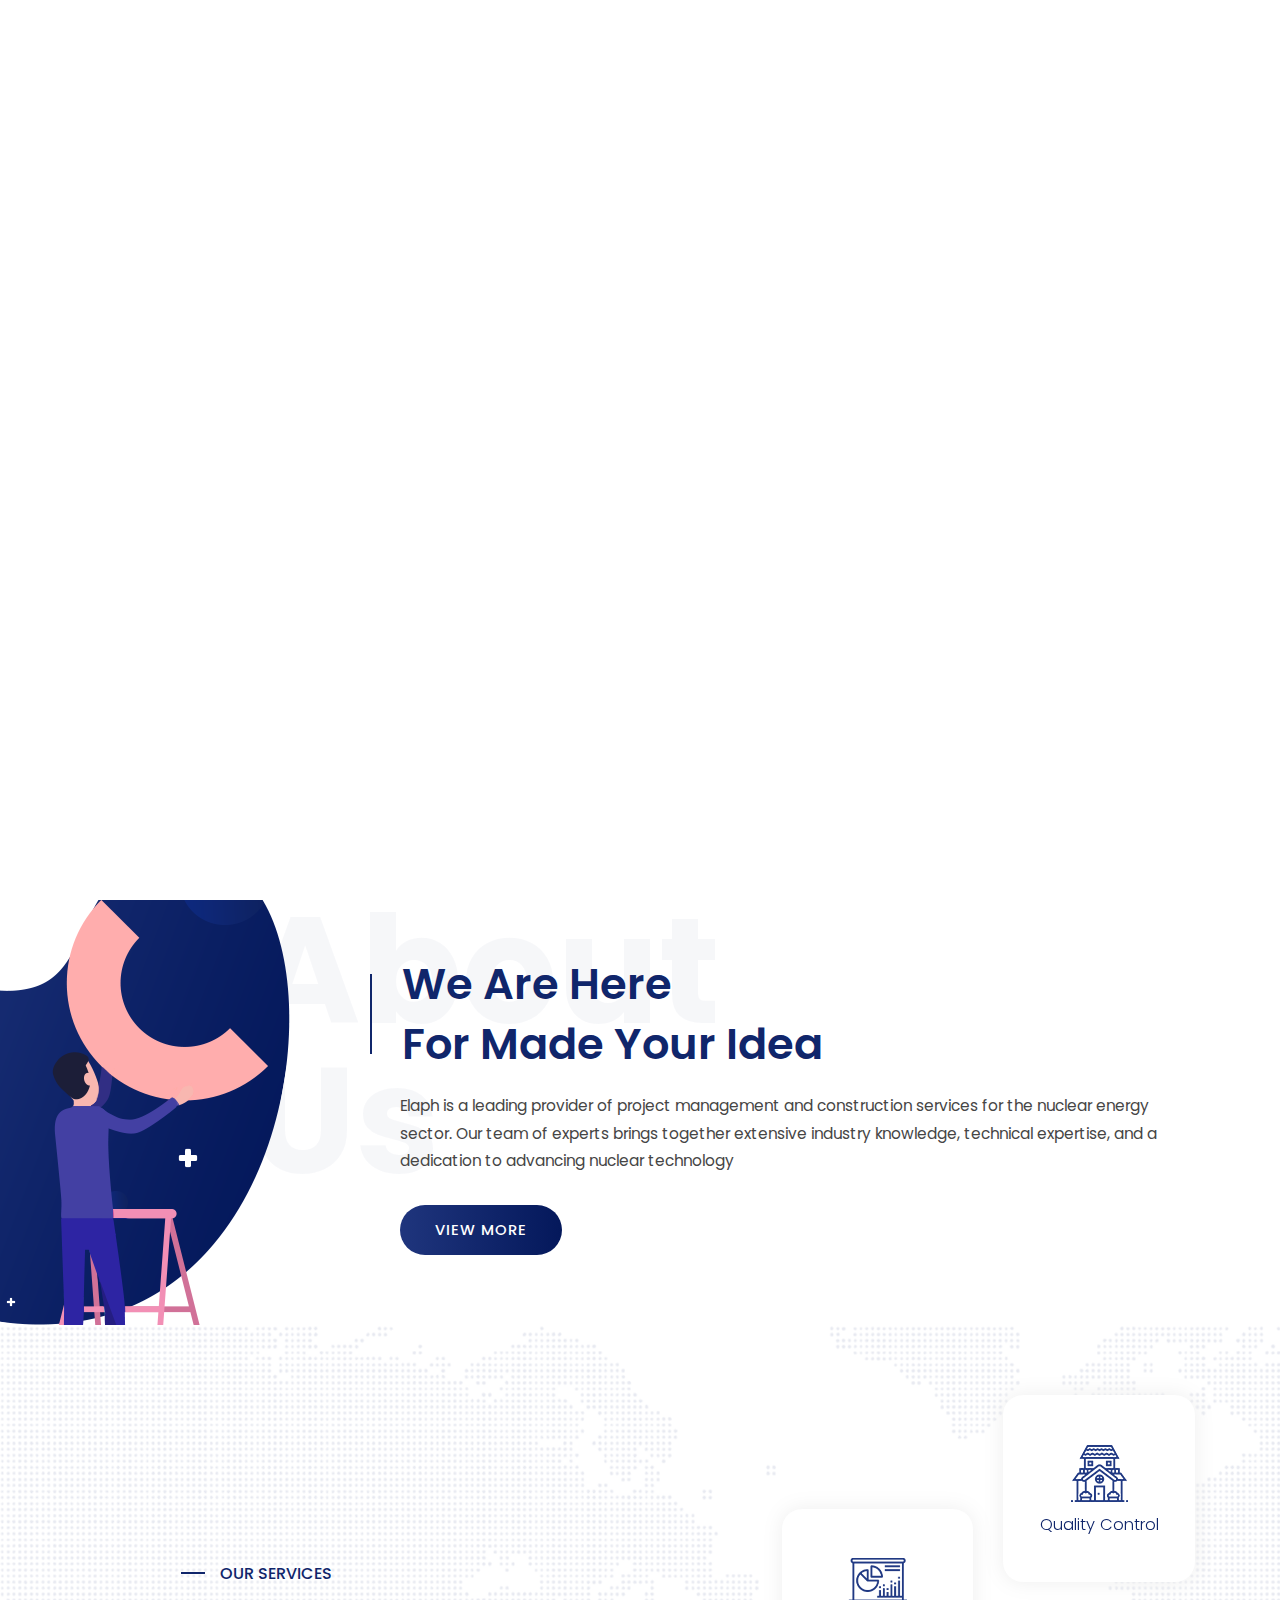
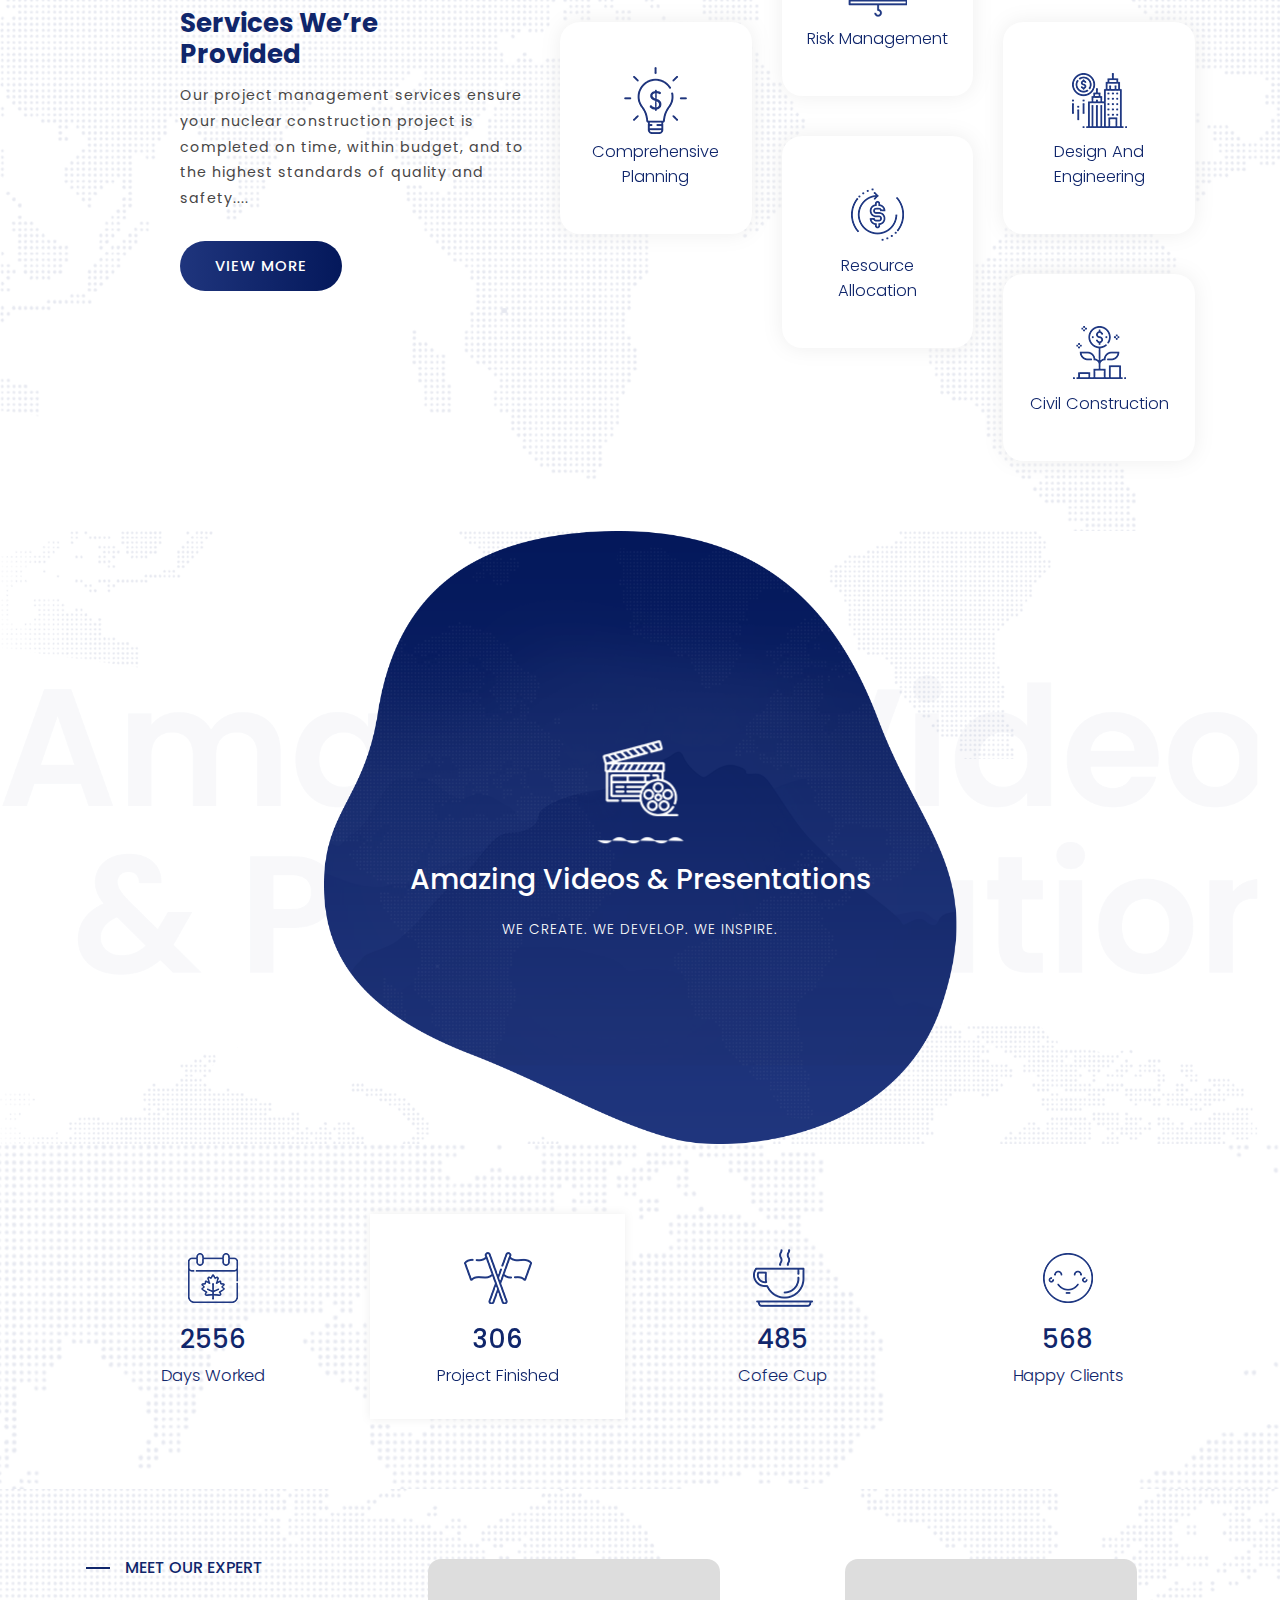
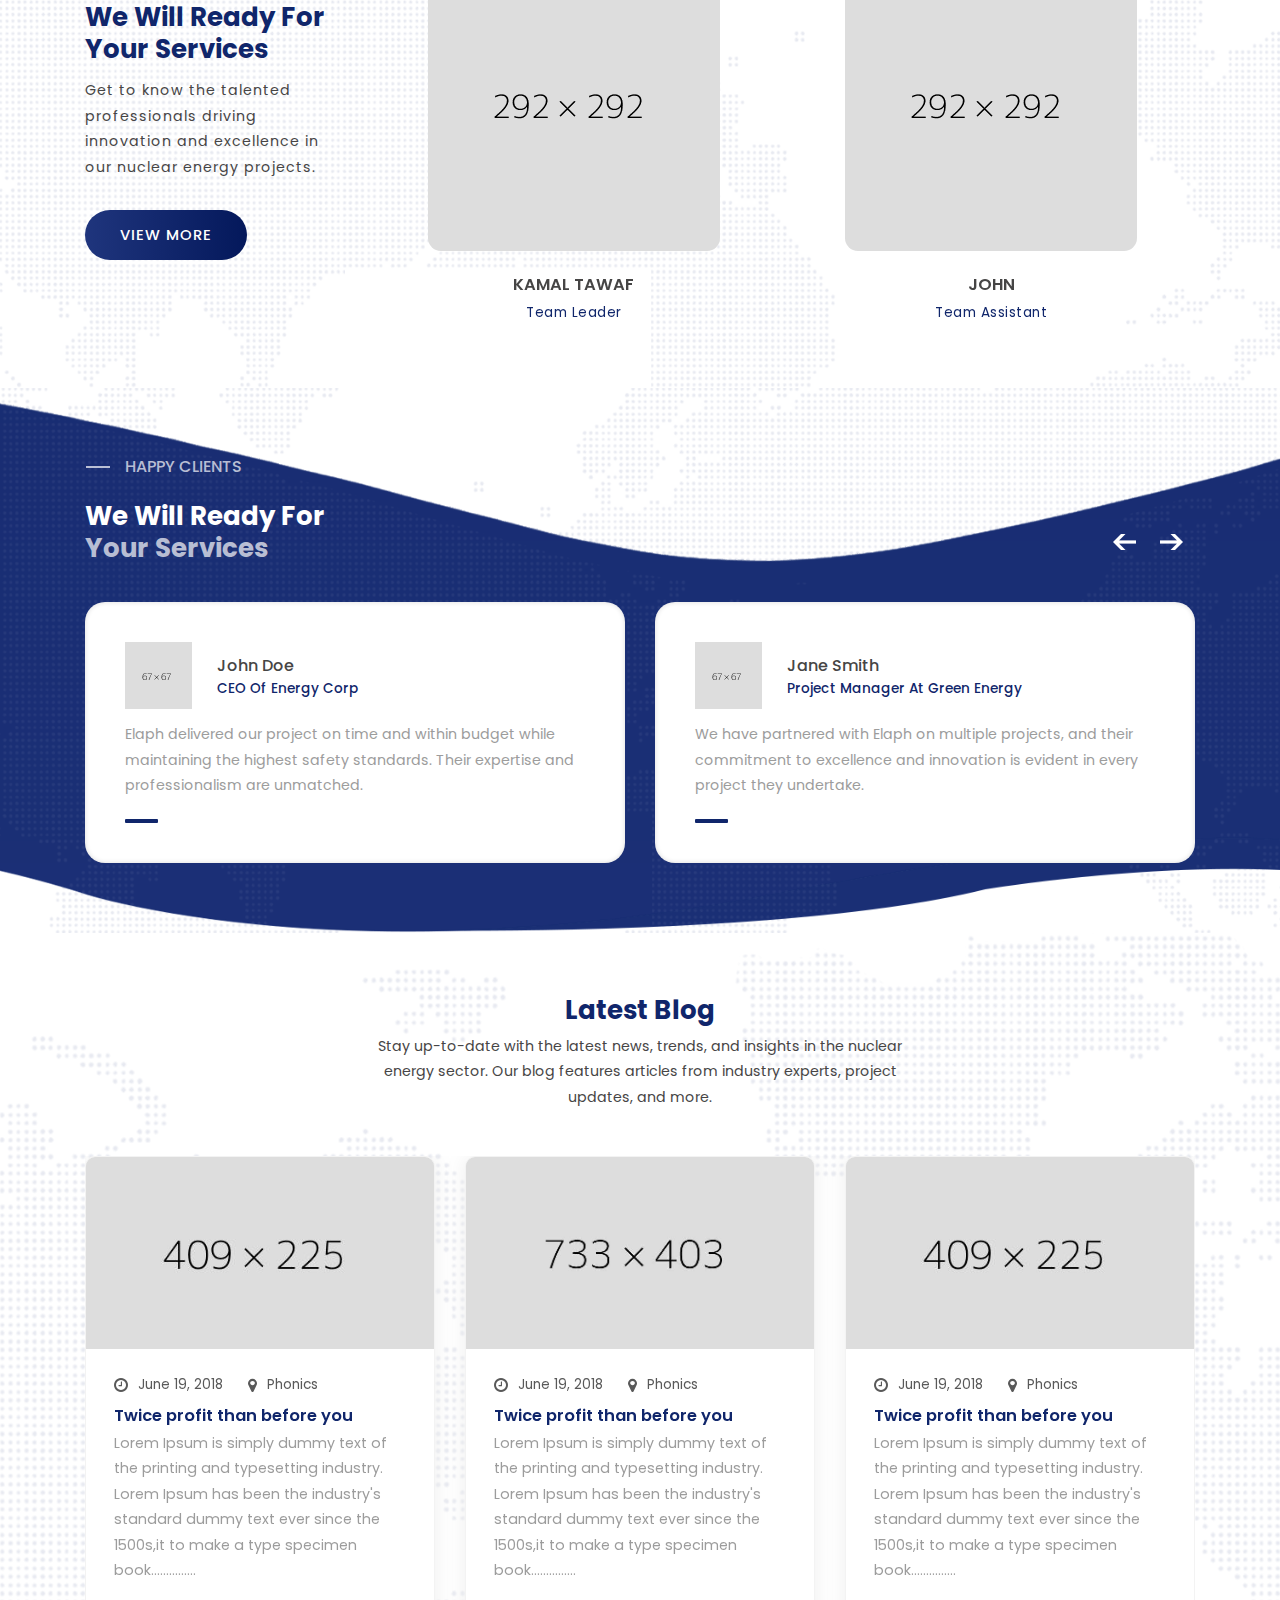
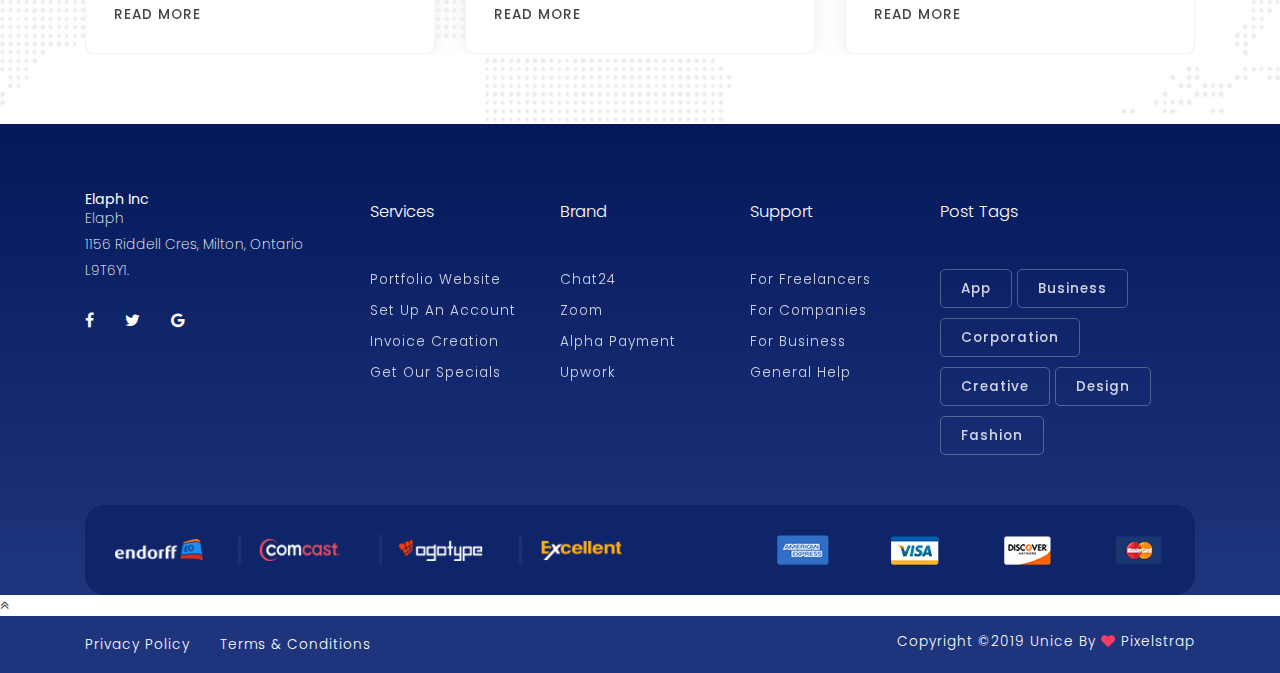
<file: index.html>
<!doctype html>
<html lang="en" data-critters-container>
<head>
  <meta charset="utf-8">
  <title>Elaph Inc</title>
  <base href="/">
  <meta name="viewport" content="width=device-width, initial-scale=1">
  <link rel="icon" type="image/x-icon" href="favicon.ico">
<style>@import"https://fonts.googleapis.com/css?family=Capriola&amp;subset=latin-ext";@import"https://fonts.googleapis.com/css?family=Montserrat:400,500,600,700,800,900";@import"https://fonts.googleapis.com/css?family=Poppins:100,200,300,400,500,600,700,800,900";@import"https://fonts.googleapis.com/css?family=Work+Sans:100,200,300,400,500,600,700,800";:root{--animate-duration:1s;--animate-delay:1s;--animate-repeat:1}@charset "UTF-8";:root{--blue:#007bff;--indigo:#6610f2;--purple:#6f42c1;--pink:#e83e8c;--red:#dc3545;--orange:#fd7e14;--yellow:#ffc107;--green:#28a745;--teal:#20c997;--cyan:#17a2b8;--white:#fff;--gray:#6c757d;--gray-dark:#343a40;--primary:#007bff;--secondary:#6c757d;--success:#28a745;--info:#17a2b8;--warning:#ffc107;--danger:#dc3545;--light:#f8f9fa;--dark:#343a40;--breakpoint-xs:0;--breakpoint-sm:576px;--breakpoint-md:768px;--breakpoint-lg:992px;--breakpoint-xl:1200px;--font-family-sans-serif:-apple-system, BlinkMacSystemFont, "Segoe UI", Roboto, "Helvetica Neue", Arial, "Noto Sans", "Liberation Sans", sans-serif, "Apple Color Emoji", "Segoe UI Emoji", "Segoe UI Symbol", "Noto Color Emoji";--font-family-monospace:SFMono-Regular, Menlo, Monaco, Consolas, "Liberation Mono", "Courier New", monospace}*,*:before,*:after{box-sizing:border-box}html{font-family:sans-serif;line-height:1.15;-webkit-text-size-adjust:100%;-webkit-tap-highlight-color:rgba(0,0,0,0)}body{margin:0;font-family:-apple-system,BlinkMacSystemFont,Segoe UI,Roboto,Helvetica Neue,Arial,Noto Sans,Liberation Sans,sans-serif,"Apple Color Emoji","Segoe UI Emoji",Segoe UI Symbol,"Noto Color Emoji";font-size:1rem;font-weight:400;line-height:1.5;color:#212529;text-align:left;background-color:#fff}@media print{*,*:before,*:after{text-shadow:none!important;box-shadow:none!important}@page{size:a3}body{min-width:992px!important}}body{font-family:Poppins,sans-serif;position:relative;font-size:14px;color:#464545;overflow-x:hidden}@media screen and (-webkit-min-device-pixel-ratio: 0){}</style><link rel="stylesheet" href="styles.be2a6603a9ea86f3.css" media="print" onload="this.media='all'"><noscript><link rel="stylesheet" href="styles.be2a6603a9ea86f3.css"></noscript></head>
<body>
  <app-root></app-root>
  <div id="color"></div>
  <div id="font"></div>
  <script src="https://checkout.stripe.com/checkout.js"></script>
<script src="runtime.1cc732a33eff52f7.js" type="module"></script><script src="polyfills.0298c3e61a5ead0b.js" type="module"></script><script src="main.4f6ed845176ed685.js" type="module"></script></body>
</html>
</file>
